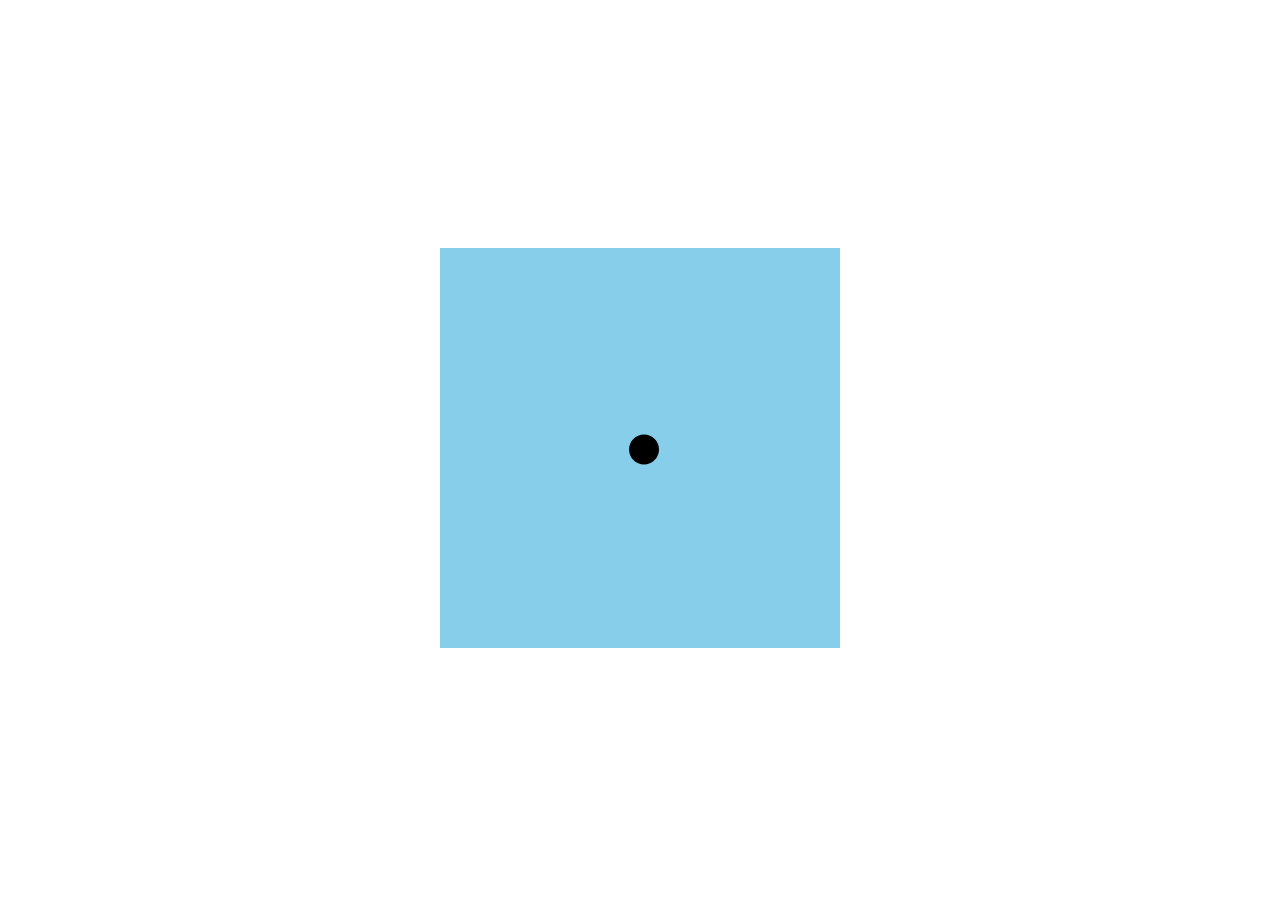
<file: topics/buzzy-the-parameter/index.html>
<!DOCTYPE html>
<html>

<head>
  <meta charset="utf-8">
  <meta name="viewport" width=device-width, initial-scale=1.0, maximum-scale=1.0, user-scalable=0>

  <title>Buzzy the parameter</title>

  <!-- CSS stylesheet(s) -->
  <link rel="stylesheet" type="text/css" href="css/style.css" />

  <!-- Library script(s) -->

  <!-- p5.min.js is the main p5 library -->
  <script src="js/libraries/p5.min.js"></script>
  <!-- p5.sound.min.js allows us to use sound -->
  <script src="js/libraries/p5.sound.min.js"></script>

  <!-- My script(s) -->
  <script src="js/script.js"></script>
</head>

<body>
  <!-- HTML would go here if needed. -->
</body>

</html>
</file>
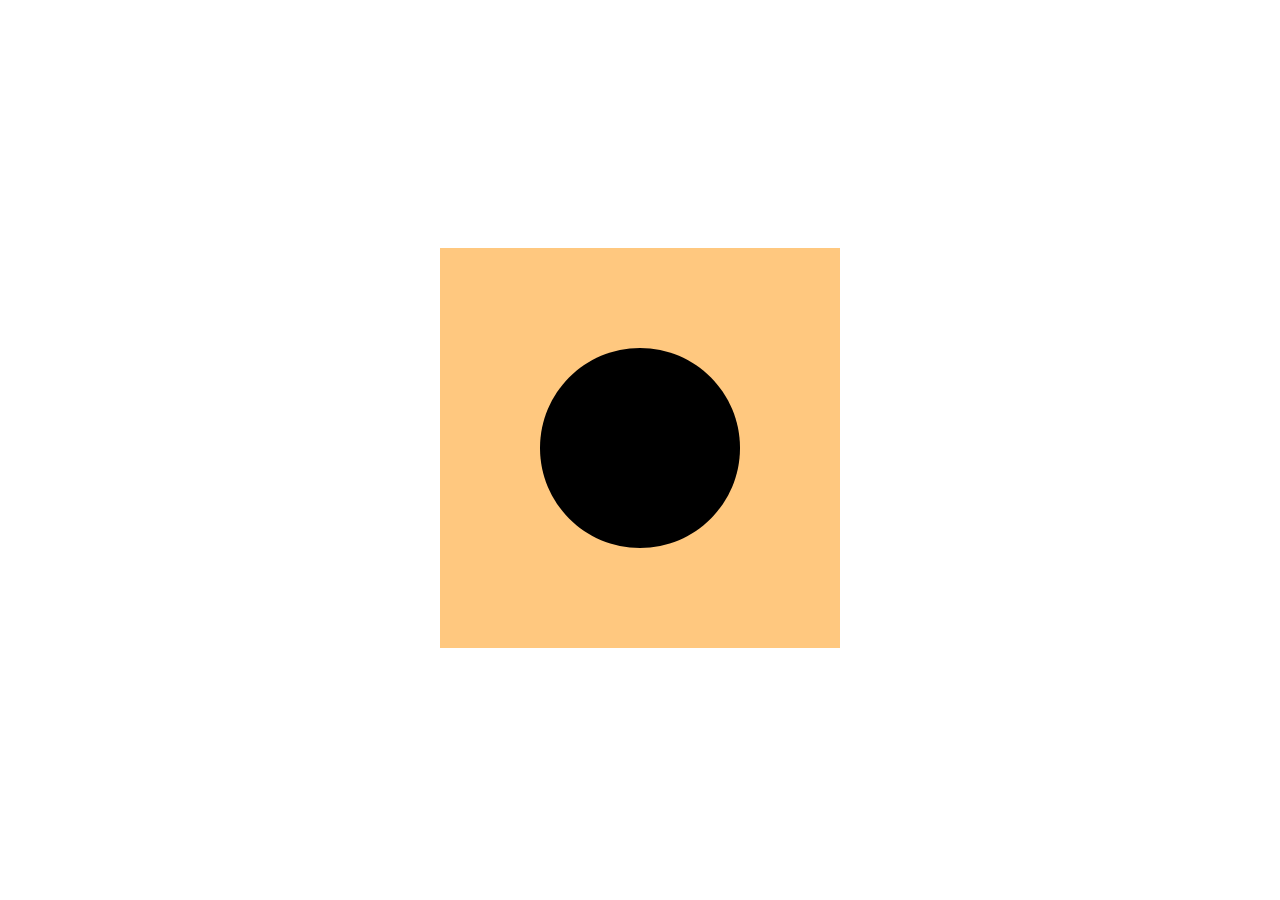
<file: topics/creature-loves-massage/index.html>
<!DOCTYPE html>
<html>

<head>
  <meta charset="utf-8">
  <meta name="viewport" width=device-width, initial-scale=1.0, maximum-scale=1.0, user-scalable=0>

  <title>Creature Loves Massage</title>

  <!-- CSS stylesheet(s) -->
  <link rel="stylesheet" type="text/css" href="css/style.css" />

  <!-- Library script(s) -->

  <!-- p5.min.js is the main p5 library -->
  <script src="js/libraries/p5.min.js"></script>
  <!-- p5.sound.min.js allows us to use sound -->
  <script src="js/libraries/p5.sound.min.js"></script>

  <!-- My script(s) -->

  <script src="js/script.js"></script>
</head>

<body>
  <!-- HTML would go here if needed. -->
</body>

</html>
</file>
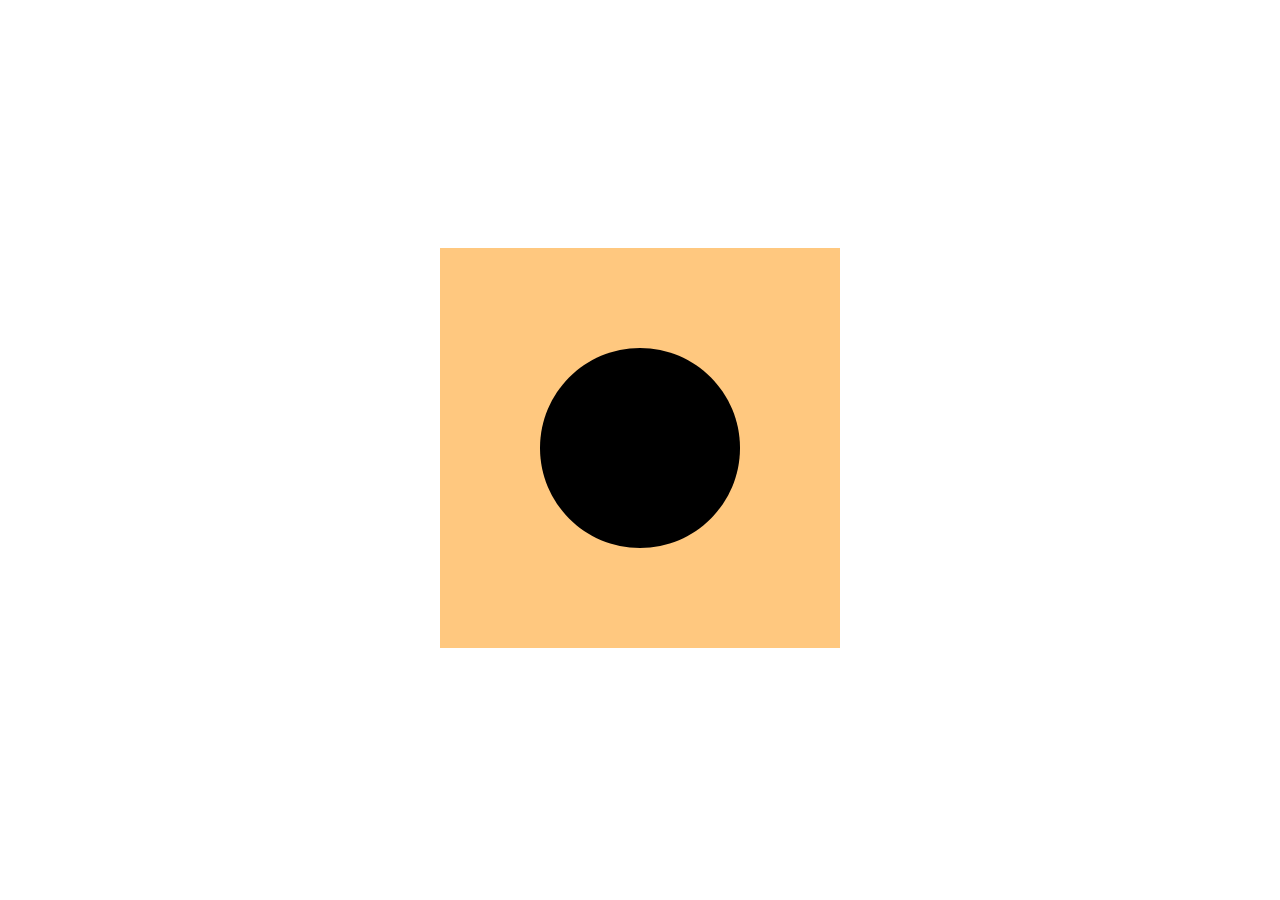
<file: topics/creature-loves-mouse/index.html>
<!DOCTYPE html>
<html>

<head>
  <meta charset="utf-8">
  <meta name="viewport" width=device-width, initial-scale=1.0, maximum-scale=1.0, user-scalable=0>

  <title>Creature Loves Mouse</title>

  <!-- CSS stylesheet(s) -->
  <link rel="stylesheet" type="text/css" href="css/style.css" />

  <!-- Library script(s) -->

  <!-- p5.min.js is the main p5 library -->
  <script src="js/libraries/p5.min.js"></script>
  <!-- p5.sound.min.js allows us to use sound -->
  <script src="js/libraries/p5.sound.min.js"></script>

  <!-- My script(s) -->

  <script src="js/script.js"></script>
</head>

<body>
  <!-- HTML would go here if needed. -->
</body>

</html>
</file>
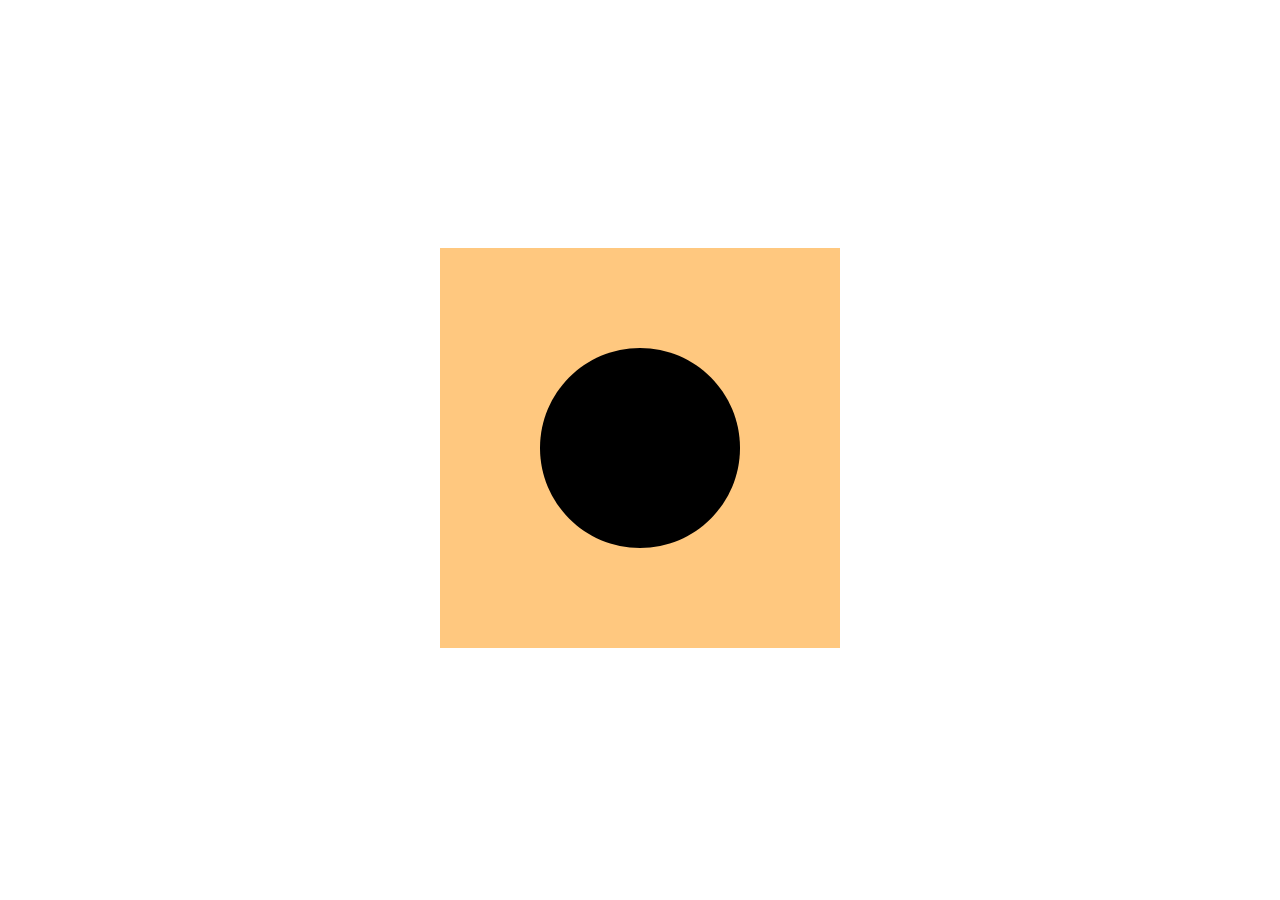
<file: topics/death-by-boredom/index.html>
<!DOCTYPE html>
<html>

<head>
  <meta charset="utf-8">
  <meta name="viewport" width=device-width, initial-scale=1.0, maximum-scale=1.0, user-scalable=0>

  <title>Death By Boredom</title>

  <!-- CSS stylesheet(s) -->
  <link rel="stylesheet" type="text/css" href="css/style.css" />

  <!-- Library script(s) -->

  <!-- p5.min.js is the main p5 library -->
  <script src="js/libraries/p5.min.js"></script>
  <!-- p5.sound.min.js allows us to use sound -->
  <script src="js/libraries/p5.sound.min.js"></script>

  <!-- My script(s) -->

  <script src="js/script.js"></script>
</head>

<body>
  <!-- HTML would go here if needed. -->
</body>

</html>
</file>
<file: topics/buzzy-the-parameter/css/style.css>
/*********************************************

Here is a description of any special CSS used.
In this case it's just padding and margin to 0
and then centring the canvas (and anything else)
using the CSS Grid.

Also hides overflow.

**********************************************/

body {
  padding: 0;
  margin: 0;
  display: grid; /* Set up the grid and justify/align to center */
  justify-content: center;
  align-content: center;
  height: 100vh; /* Body is the height of the viewport */
  overflow: hidden; /* Hide anything that goes off the window size */
}
</file>
<file: topics/creature-loves-massage/css/style.css>
/*********************************************

Here is a description of any special CSS used.
In this case it's just padding and margin to 0
and then centring the canvas (and anything else)
using the CSS Grid.

Also hides overflow.

**********************************************/

body {
  padding: 0;
  margin: 0;
  display: grid; /* Set up the grid and justify/align to center */
  justify-content: center;
  align-content: center;
  height: 100vh; /* Body is the height of the viewport */
  overflow: hidden; /* Hide anything that goes off the window size */
}
</file>
<file: topics/creature-loves-mouse/css/style.css>
/*********************************************

Here is a description of any special CSS used.
In this case it's just padding and margin to 0
and then centring the canvas (and anything else)
using the CSS Grid.

Also hides overflow.

**********************************************/

body {
  padding: 0;
  margin: 0;
  display: grid; /* Set up the grid and justify/align to center */
  justify-content: center;
  align-content: center;
  height: 100vh; /* Body is the height of the viewport */
  overflow: hidden; /* Hide anything that goes off the window size */
}
</file>
<file: topics/death-by-boredom/css/style.css>
/*********************************************

Here is a description of any special CSS used.
In this case it's just padding and margin to 0
and then centring the canvas (and anything else)
using the CSS Grid.

Also hides overflow.

**********************************************/

body {
  padding: 0;
  margin: 0;
  display: grid; /* Set up the grid and justify/align to center */
  justify-content: center;
  align-content: center;
  height: 100vh; /* Body is the height of the viewport */
  overflow: hidden; /* Hide anything that goes off the window size */
}
</file>
